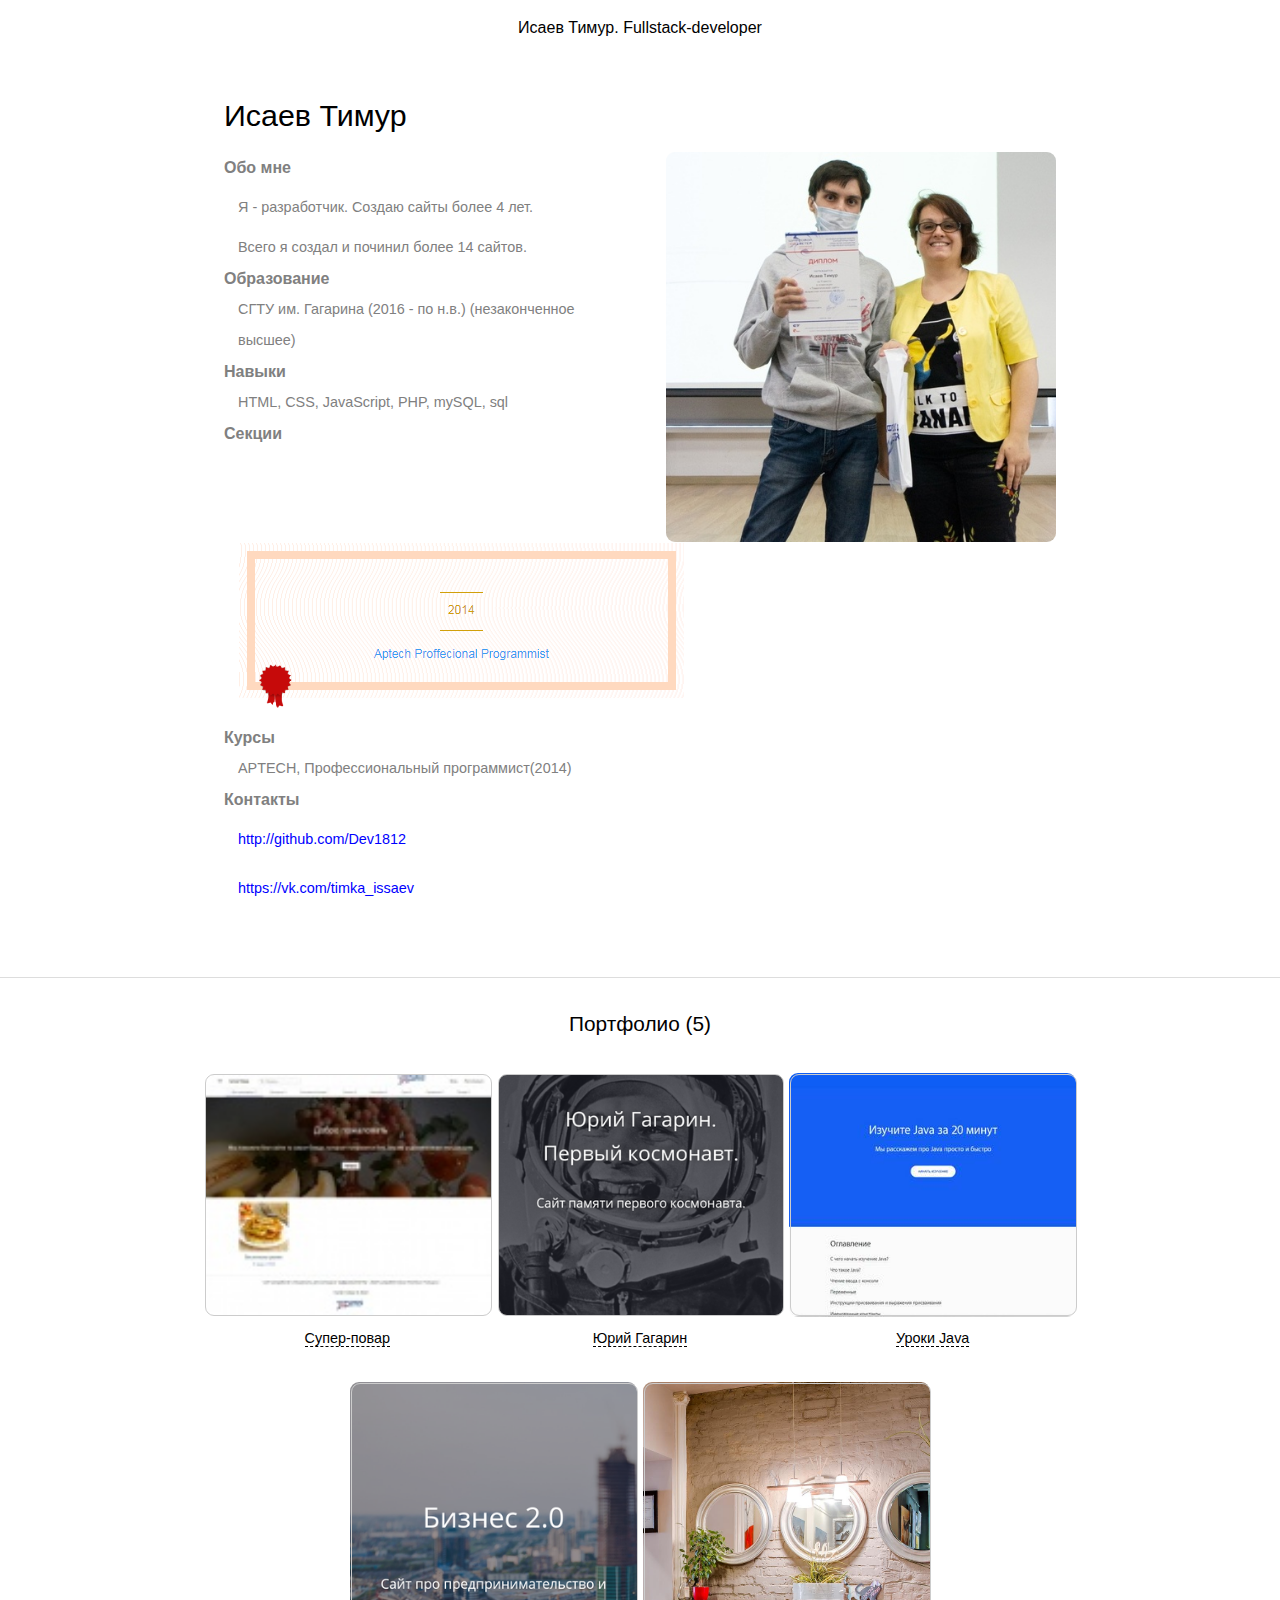
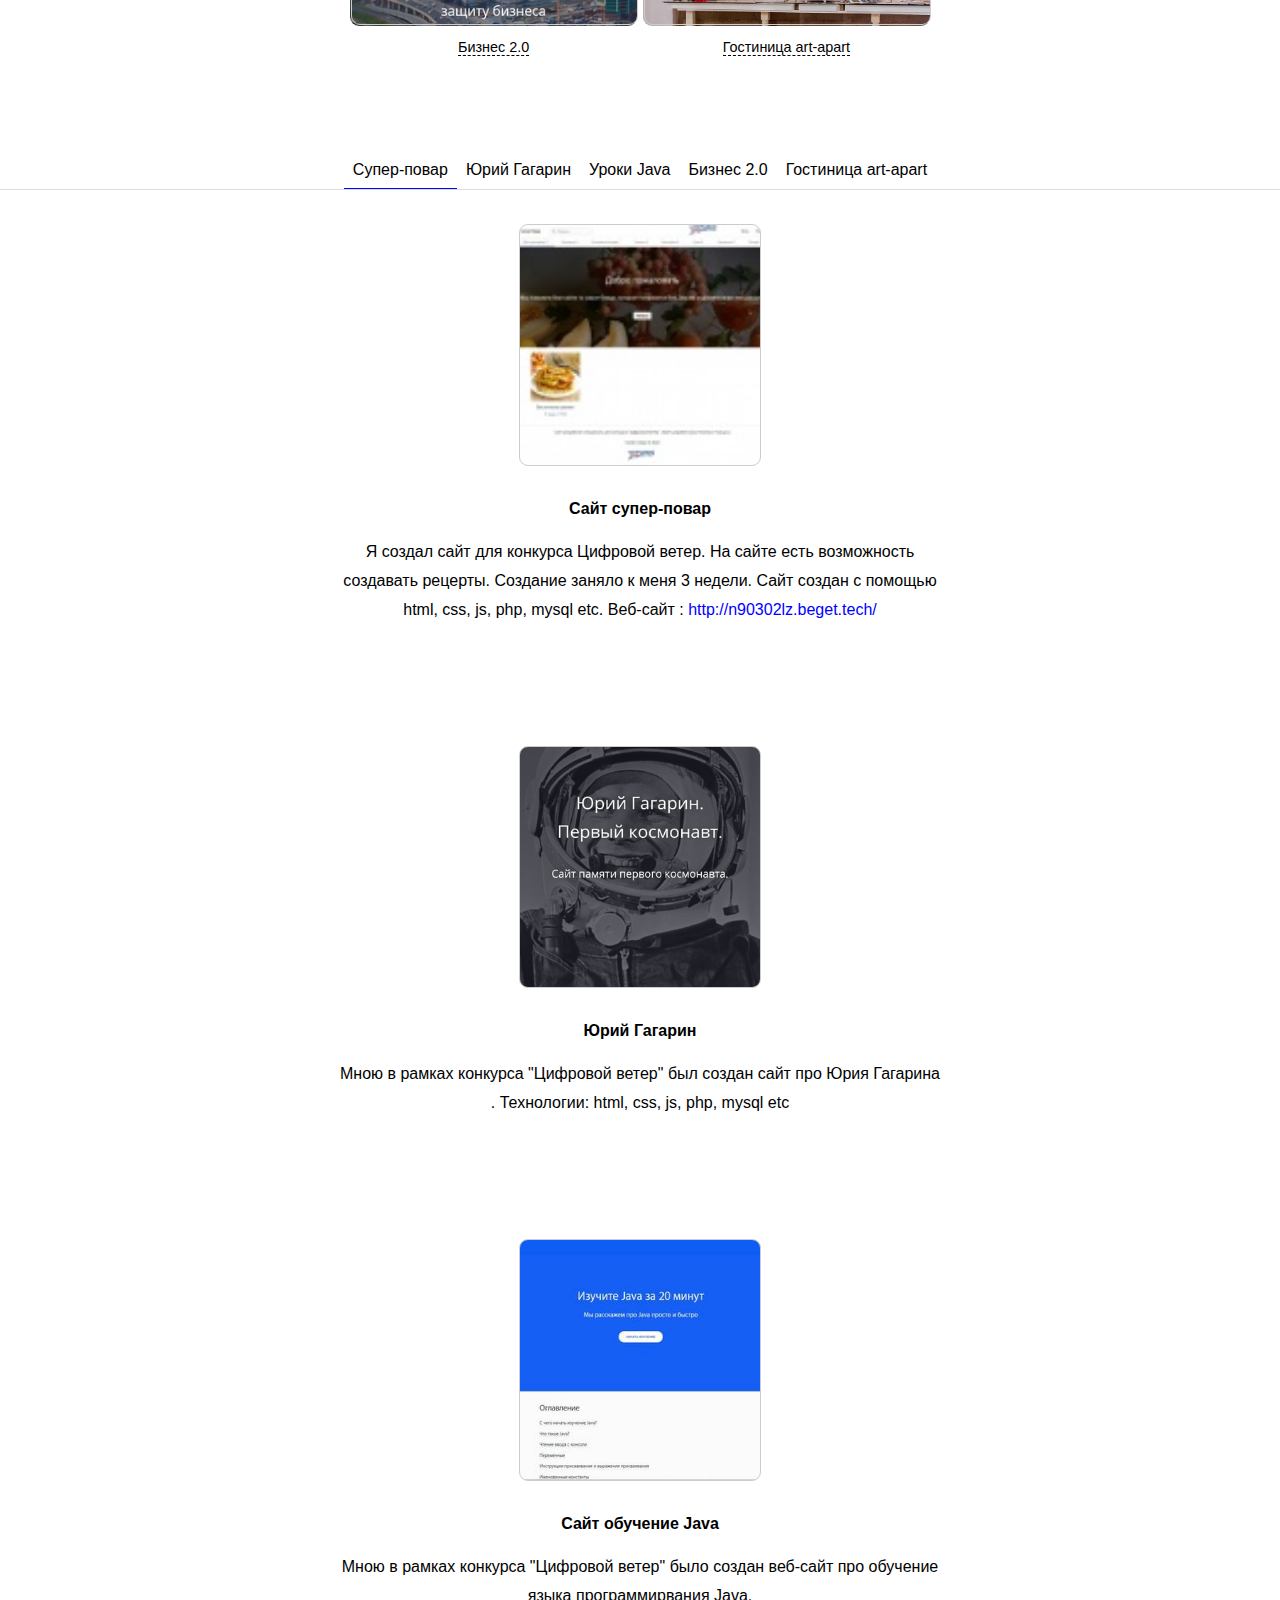
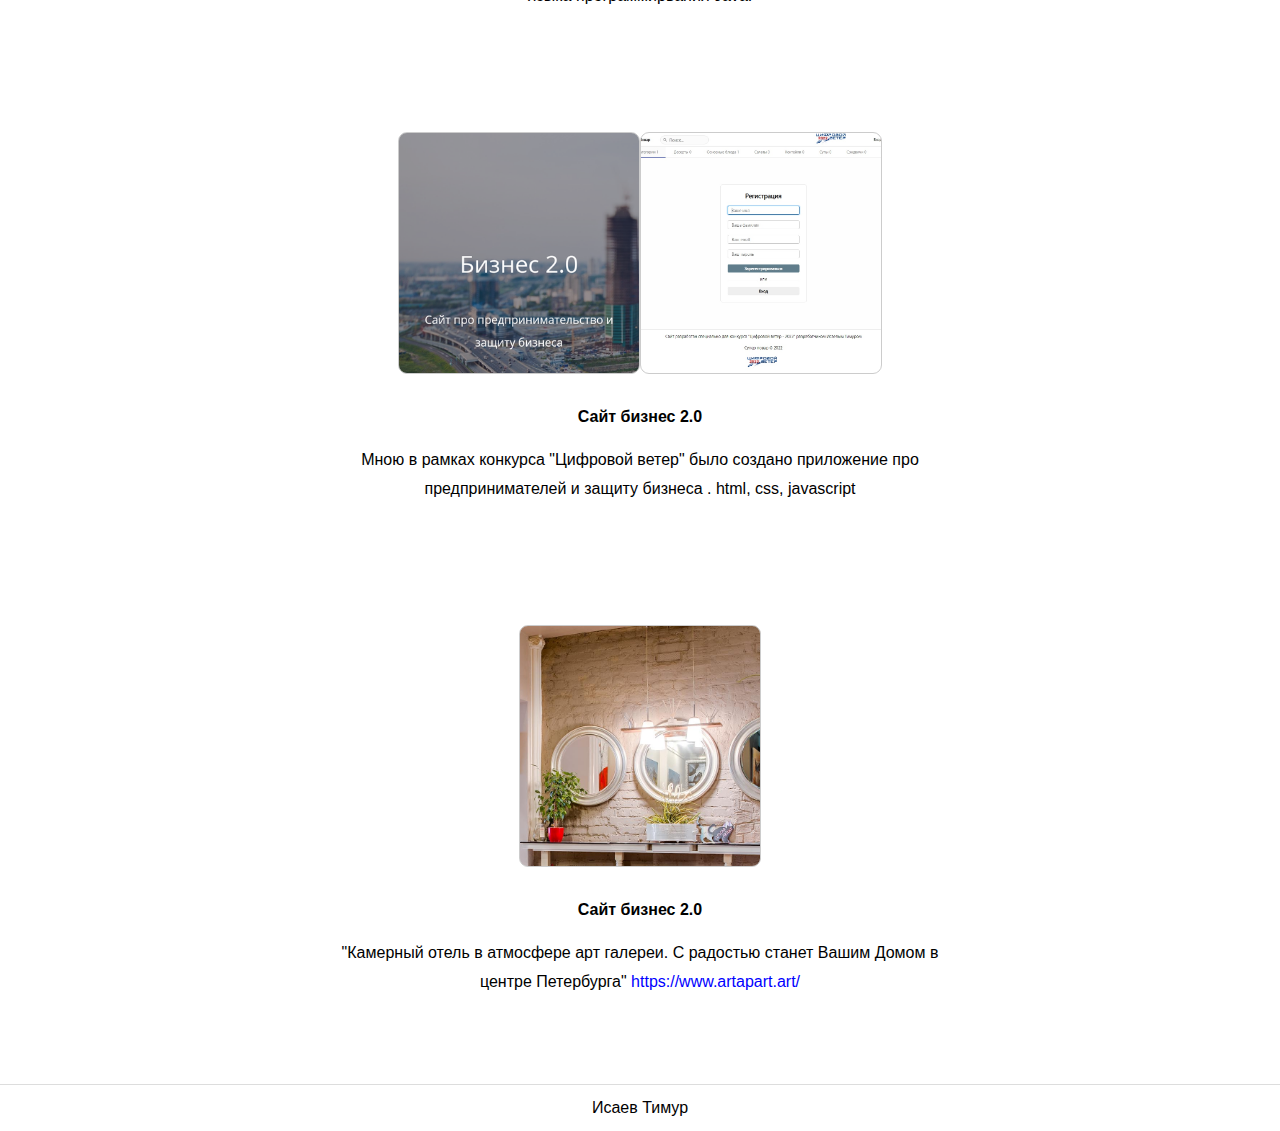
<file: index.html>
<!DOCTYPE html><html><head><meta charset="utf-8"><meta name="viewport" content="width=device-width, initial-scale=1"><title>Тимур Исаев</title><style>html,body{margin:0;font-family:'Roboto',sans-serif;font-size:1em}
.head{text-align:center}
.head-item{display:inline-block;padding:19px 14px;color:#000}
.welcome-layer__title{font-size:1.9em;margin-bottom:19px}
.welcome-layer__text{color:gray}
.big-photo{background-image:url('image/03fPl38into (2).jpg');width:390px;height:390px;background-position:center 0;background-size:cover;border-radius:9px;float:right;margin-left:45px}
.welcome-layer__wrapper{line-height:31px}
.lazy_photo{background-size:cover;background-position:center;background-repeat:no-repeat;border-radius:9px;width:100%;height:240px;border:1px solid #CCC}
.portfolio-container__block{width:32%;display:inline-block;padding:3px;cursor:pointer}
.portfolio-container__image:hover{box-shadow:0 0 24px #626262;transition:all .14s ease}
.portfolio-container{border-top:1px solid #DDD;margin:64px auto;text-align:center}
.portfolio-container__title{margin-top:12px;margin-bottom:29px;text-align:center}
.portfolio-container__title_text{border-bottom:1px dashed #000;color:#000}
.portfolio-container__image_wrap{padding:11px;padding:1px;background-size:cover;background-position:center;border-radius:9px}
.portfolio-container__title_text{font-size:.9em}
.portfolio-container__title_v2{margin-bottom:34px;margin-top:34px;font-size:1.3em}
.welcome-layer___wrap{width:65%;margin:0 auto}
@media (max-width: 425px) {
.big-photo{width:100%!important;margin-bottom:16px!important}
.welcome-layer___wrap{width:100%!important;margin:0 4px}
.portfolio-container__block{width:100%!important}
.welcome-layer__title{text-align:center}
.head-item{display:inline-block!important;padding:20px 14px!important}
.welcome-layer__text{padding:6px 24px!important}
.work-block__image{width:100%!important}
.work-block{width:100%!important}
.nav{display:none}
.work-body{padding:7px 22px!important}
.aptech-photo{width:100%!important}
}
.line_2{padding:9px 0}
a{color:#000;text-decoration:none}
.portfolio-container__wrap1{width:70%;margin:0 auto}
.nav{border-bottom:1px solid #DDD;text-align:center;background-color:#FFF;transition:all .924s ease}
.nav__link{display:inline-block;padding:9px;cursor:pointer}
.nav__link:hover{color:#000}
.nav__link_active{border-bottom:1px solid blue}
.footer{text-align:center;padding:14px 0;border-top:1px solid #DDD}
.work-block{width:47%;margin:0 auto 54px;padding:34px 0;text-align:center;line-height:29px}
.work-block__image{width:240px;margin-right:34px;margin:0 auto;display:inline-block}
.work-title{font-weight:bold;margin-top:19px;margin-bottom:14px;color:#000;}
.nav_sticky{position:fixed;top:0;left:0;right:0;box-shadow:0 0 9px #ebebeb;}
.nav_sticky .nav__link{padding:14px 19px;}
.work-body{color:#000}
.text{margin-left:14px;font-size:.9em}
.text1{ font-weight:bold;}
.text2{ margin-left:14px;font-size:.9em}</style><script>var current_item_showen=1; function onNavClick(item_id) { document.getElementById('nav_item_'+current_item_showen).classList.remove('nav__link_active'); document.getElementById('nav_item_'+item_id).classList.add('nav__link_active'); current_item_showen=item_id;
}
window.onscroll = function() { if(window.pageYOffset > 1357) {	document.getElementById('nav').classList.add('nav_sticky'); } else {	document.getElementById('nav').classList.remove('nav_sticky'); }
};</script></head><body><div id="wrap1"><div class="head"><div class="head-wrap"><div class="head-left"><a class="head-item">Исаев Тимур. Fullstack-developer</a></div><div class="head-right"><a class="head-item"></a></div></div></div><div class="content"><div><div class="welcome-layer"><div class="welcome-layer__about_text"><div class="welcome-layer___wrap"><div class="welcome-layer__title">Исаев Тимур</div><div class="welcome-layer__text"><div class="photo-gl-wrap"><div class="big-photo"></div><div style></div><div class="welcome-layer__wrapper"><div><div class="text1">Обо мне</div><div class="text2"><div class="line_2">Я - разработчик. Создаю сайты более 4 лет.</div><div class="line">Всего я создал и починил более 14 сайтов.</div></div></div><div><div style="font-weight:bold;">Образование</div><div class="text">СГТУ им. Гагарина (2016 - по н.в.) (незаконченное высшее)</div></div><div><div style="font-weight:bold;">Навыки</div><div class="text">HTML, CSS, JavaScript, PHP, mySQL, sql</div></div><div><div style="font-weight:bold;">Секции</div><div style="margin-left:14px;font-size:.9em"><img src="image/aptech.png" class="aptech-photo"></div></div><div><div style="font-weight:bold;">Курсы</div><div class="text">APTECH, Профессиональный программист(2014)</div></div><div><div style="font-weight:bold;">Контакты</div><div class="text"><div class="line_2"><a href="http://github.com/Dev1812" style="color:blue">http://github.com/Dev1812</a></div><div class="line_2"><a href="https://vk.com/timka_issaev" style="color:blue">https://vk.com/timka_issaev</a></div></div></div></div></div></div></div></div></div></div><div class="portfolio-container"><div class="portfolio-container__wrap1"><div class="portfolio-container__wrap"><div class="portfolio-container__title_v2">Портфолио (5)</div><a href="#work_1"><div class="portfolio-container__block"><div class="portfolio-container__image_wrap"><div class="portfolio-container__image lazy_photo" style="background-image:url('image/04e26fa8bfc55b5a010f289e1d499ea1.jpg');"></div></div><div class="portfolio-container__title"><span class="portfolio-container__title_text">Супер-повар</span></div></div></a><a href="#work_2"><div class="portfolio-container__block"><div class="portfolio-container__image_wrap"><div class="portfolio-container__image lazy_photo" style="background-image:url('image/499455782.png');"></div></div><div class="portfolio-container__title"><span class="portfolio-container__title_text">Юрий Гагарин</span></div></div></a><a href="#work_3"><div class="portfolio-container__block"><div class="portfolio-container__image_wrap" style=" background-image:url('image/546417671.jpg');"><div class="portfolio-container__image lazy_photo"></div></div><div class="portfolio-container__title"><span class="portfolio-container__title_text">Уроки Java</span></div></div></a><a href="#work_4"><div class="portfolio-container__block"><div class="portfolio-container__image_wrap" style=" background-image:url('image/499456018.png');"><div class="portfolio-container__image lazy_photo"></div></div><div class="portfolio-container__title"><span class="portfolio-container__title_text">Бизнес 2.0</span></div></div></a><a href="#work_5"><div class="portfolio-container__block"><div class="portfolio-container__image_wrap" style=" background-image:url('image/hall1.jpg');"><div class="portfolio-container__image lazy_photo"></div></div><div class="portfolio-container__title"><span class="portfolio-container__title_text">Гостиница art-apart</span></div></div></a></div></div></div><div><div class="work-container"><div class="nav" id="nav"><div><a class="nav__link nav__link_active" id="nav_item_1" href="#work_1" onClick="onNavClick(1);">Супер-повар</a><a class="nav__link" href="#work_2" id="nav_item_2" onClick="onNavClick(2);">Юрий Гагарин</a><a class="nav__link" href="#work_3" id="nav_item_3" onClick="onNavClick(3);">Уроки Java</a><a class="nav__link" href="#work_4" id="nav_item_4" onClick="onNavClick(4);">Бизнес 2.0</a><a class="nav__link" href="#work_5" id="nav_item_5" onClick="onNavClick(5);">Гостиница art-apart</a></div></div><a id="work_1"><div class="work-block"><div class="portfolio-container__image lazy_photo work-block__image" style="background-image:url('image/04e26fa8bfc55b5a010f289e1d499ea1.jpg');"></div><div class="work-title">Сайт супер-повар</div><div class="work-body">Я создал сайт для конкурса Цифровой ветер. На сайте есть возможность создавать рецерты. Создание заняло к меня 3 недели. Сайт создан с помощью html, css, js, php, mysql etc. Веб-сайт : <a href="http://n90302lz.beget.tech/" style="color:blue">http://n90302lz.beget.tech/</a></div></div></a><a id="work_2"><div class="work-block"><div class="portfolio-container__image lazy_photo work-block__image" style=" background-image:url('image/499455782.png');"></div><div class="work-title">Юрий Гагарин</div><div class="work-body">Мною в рамках конкурса "Цифровой ветер" был создан сайт про Юрия Гагарина . Технологии: html, css, js, php, mysql etc</div></div></a><a id="work_3"><div class="work-block"><div class="portfolio-container__image lazy_photo work-block__image" style="background-image:url('image/546417671.jpg');;"></div><div class="work-title">Сайт обучение Java</div><div class="work-body">Мною в рамках конкурса "Цифровой ветер" было создан веб-сайт про обучение языка программирвания Java.</div></div></a><a id="work_4"><div class="work-block"><div class="portfolio-container__image lazy_photo work-block__image" style="background-image:url('image/499456018.png');"></div><div class="portfolio-container__image lazy_photo work-block__image" style="background-image:url('image/96ef9aad697f4cc89a58e92651123610.jpg');"></div><div class="work-title">Сайт бизнес 2.0</div><div class="work-body">Мною в рамках конкурса "Цифровой ветер" было создано приложение про предпринимателей и защиту бизнеса . html, css, javascript</div></div></a><a id="work_5"><div class="work-block"><div class="portfolio-container__image lazy_photo work-block__image" style=" background-image:url('image/hall1.jpg');;"></div><div class="work-title">Сайт бизнес 2.0</div><div class="work-body">"Камерный отель в атмосфере арт галереи. С радостью станет Вашим Домом в центре Петербурга"<a style="color:blue" href=" https://www.artapart.art/"> https://www.artapart.art/</a></div></div></a></div></div></div></div><div class="footer">Исаев Тимур</div></div></body></html>
</file>
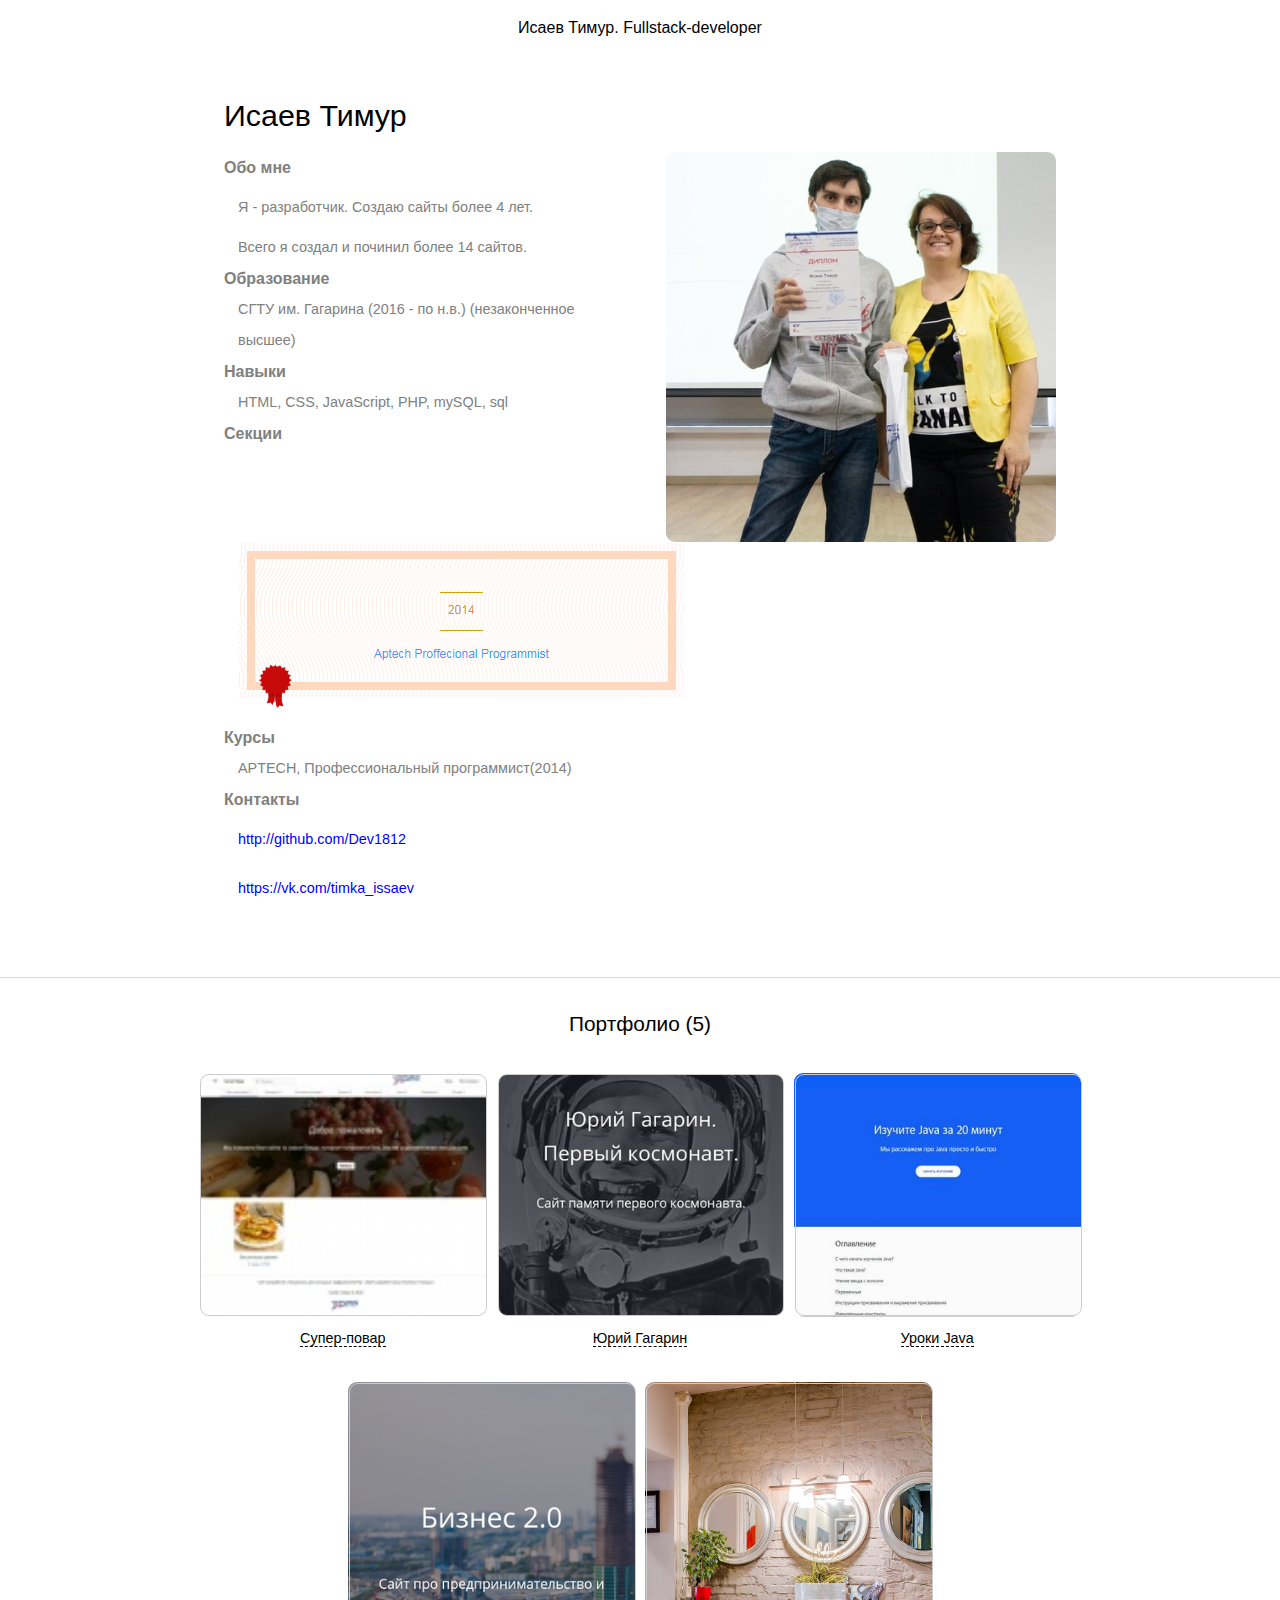
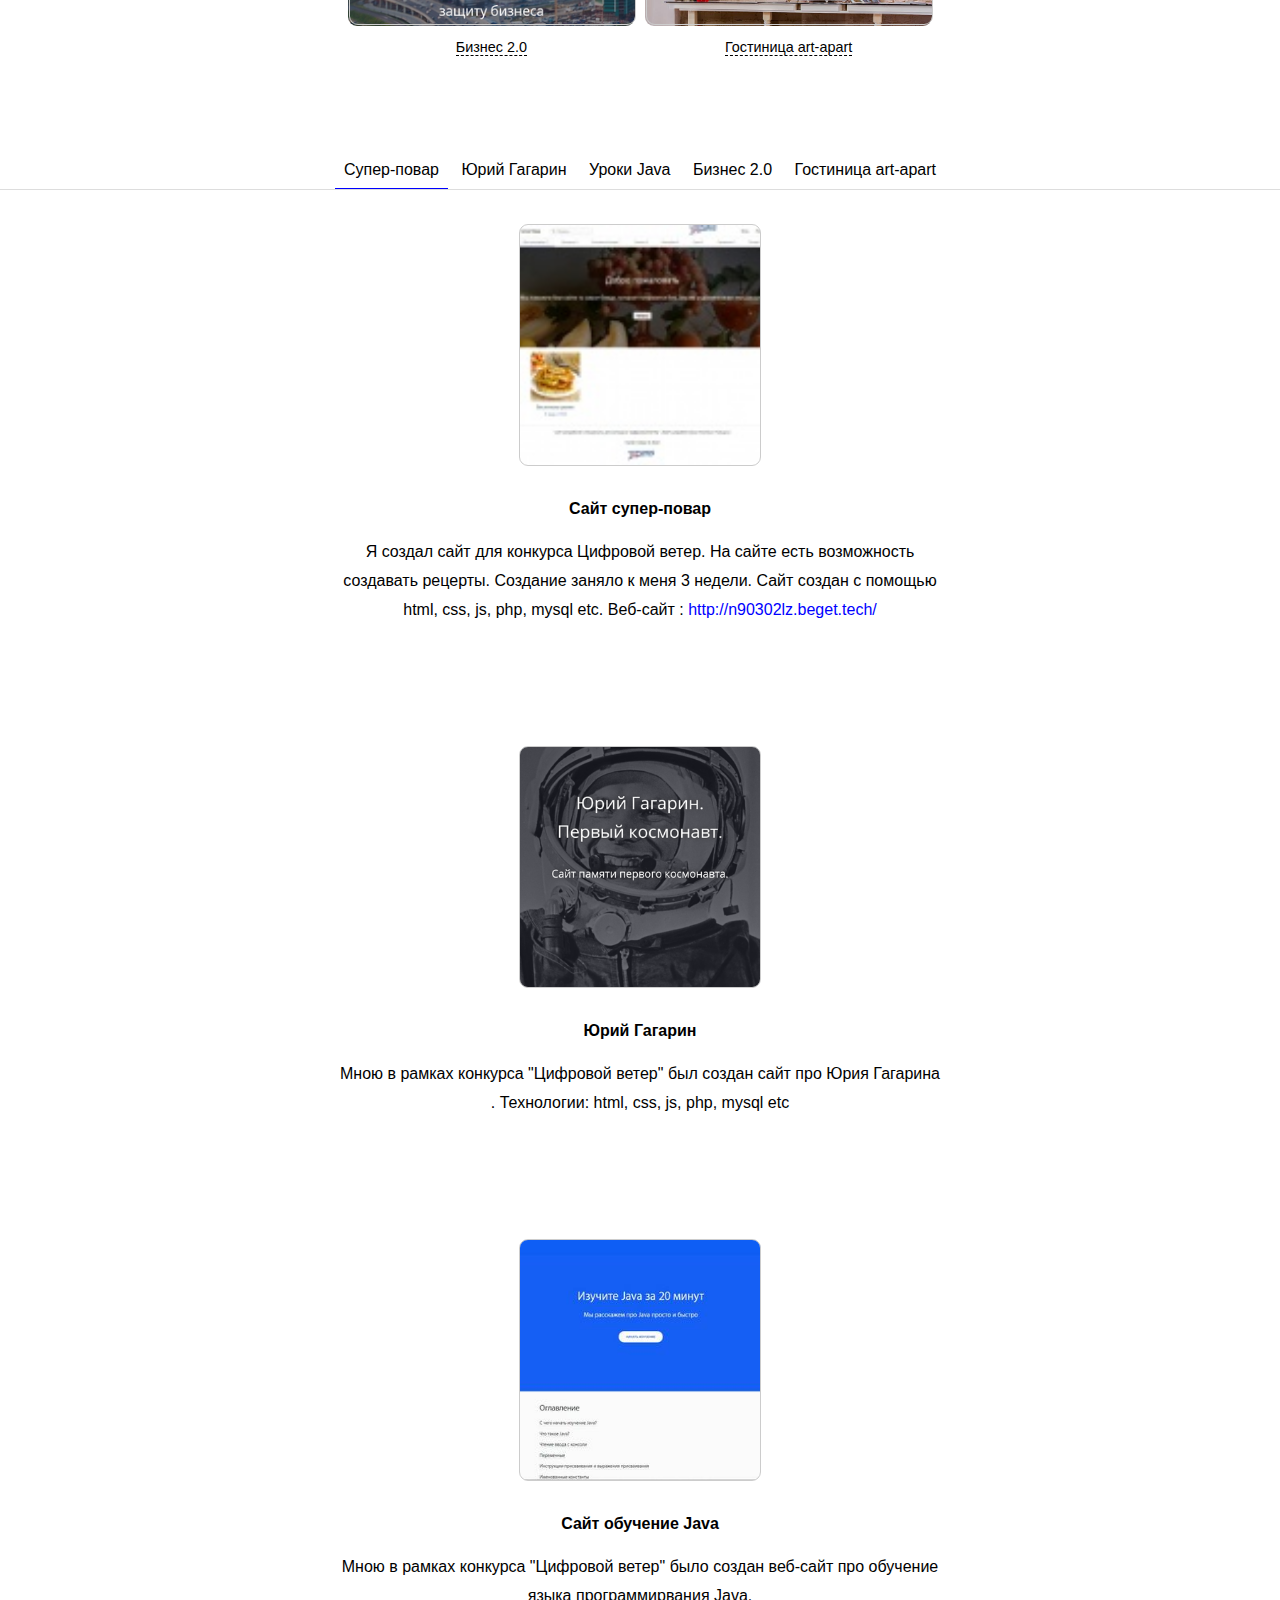
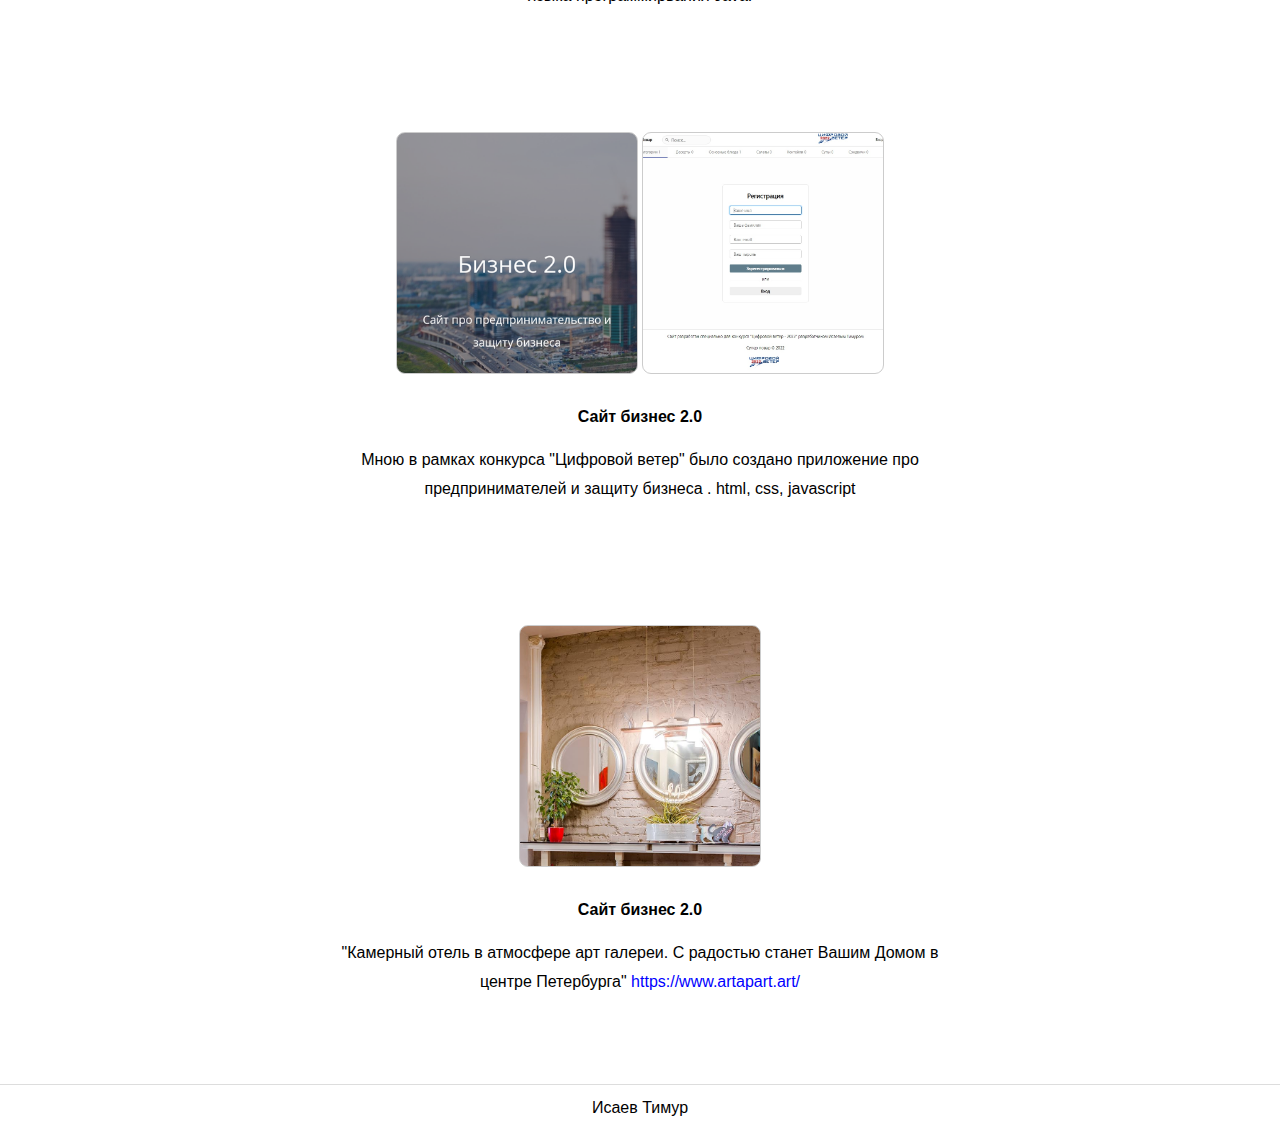
<file: index-old.html>
<!DOCTYPE html>
<html>
<head>
	<meta charset="utf-8">
	<meta name="viewport" content="width=device-width, initial-scale=1">
	<title>Тимур Исаев</title>
	<style>html,body{margin:0;font-family:'Roboto',sans-serif;font-size:1em}
.head{text-align:center}
.head-item{display:inline-block;padding:19px 14px;color:#000}
.welcome-layer__title{font-size:1.9em;margin-bottom:19px}
.welcome-layer__text{color:gray}
.big-photo{background-image:url('image/03fPl38into (2).jpg');width:390px;height:390px;background-position:center 0;background-size:cover;border-radius:9px;float:right;margin-left:45px}
.welcome-layer__wrapper{line-height:31px}
.lazy_photo{background-size:cover;background-position:center;background-repeat:no-repeat;border-radius:9px;width:100%;height:240px;border:1px solid #CCC}
.portfolio-container__block{width:32%;display:inline-block;padding:3px;cursor:pointer}
.portfolio-container__image:hover{box-shadow:0 0 24px #626262;transition:all .14s ease}
.portfolio-container{border-top:1px solid #DDD;margin:64px auto;text-align:center}
.portfolio-container__title{margin-top:12px;margin-bottom:29px;text-align:center}
.portfolio-container__title_text{border-bottom:1px dashed #000;color:#000}
.portfolio-container__image_wrap{padding:11px;padding:1px;background-size:cover;background-position:center;border-radius:9px}
.portfolio-container__title_text{font-size:.9em}
.portfolio-container__title_v2{margin-bottom:34px;margin-top:34px;font-size:1.3em}
.welcome-layer___wrap{width:65%;margin:0 auto}
@media (max-width: 425px) {
.big-photo{width:100%!important;margin-bottom:16px!important}
.welcome-layer___wrap{width:100%!important;margin:0 4px}
.portfolio-container__block{width:100%!important}
.welcome-layer__title{text-align:center}
.head-item{display:inline-block!important;padding:20px 14px!important}
.welcome-layer__text{padding:6px 24px!important}
.work-block__image{width:100%!important}
.work-block{width:100%!important}
.nav{display:none}

.work-body{padding:7px 22px!important}
.aptech-photo{width:100%!important}
}
.line_2{padding:9px 0}
a{color:#000;text-decoration:none}
.portfolio-container__wrap1{width:70%;margin:0 auto}
.nav{border-bottom:1px solid #DDD;text-align:center;background-color:#FFF;transition:all .924s ease}
.nav__link{display:inline-block;padding:9px;cursor:pointer}
.nav__link:hover{color:#000}
.nav__link_active{border-bottom:1px solid blue}
.footer{text-align:center;padding:14px 0;border-top:1px solid #DDD}
.work-block{width:47%;margin:0 auto 54px;padding:34px 0;text-align:center;line-height:29px}
.work-block__image{width:240px;margin-right:34px;margin:0 auto;display:inline-block}
.work-title{font-weight:bold;margin-top:19px;margin-bottom:14px;color:#000;}
.nav_sticky{position:fixed;top:0;left:0;right:0;box-shadow:0 0 9px #ebebeb;}
.nav_sticky .nav__link{padding:14px 19px;}
.work-body{color:#000}
.text{margin-left:14px;font-size:.9em}
.text1{  font-weight:bold;}
.text2{ margin-left:14px;font-size:.9em}
</style>

<script>
var current_item_showen=1;
  function onNavClick(item_id) {
  document.getElementById('nav_item_'+current_item_showen).classList.remove('nav__link_active');
  document.getElementById('nav_item_'+item_id).classList.add('nav__link_active');
  current_item_showen=item_id;
}
window.onscroll = function() {
  if(window.pageYOffset > 1357) {
  	document.getElementById('nav').classList.add('nav_sticky');
  } else {
	document.getElementById('nav').classList.remove('nav_sticky');
  }
};
	</script>
</head>
<body>
<div id="wrap1">

<div class="head">
 <div class="head-wrap">

<div class="head-left">
  <a class="head-item">Исаев Тимур. Fullstack-developer</a> 
</div>
<div class="head-right">
  <a class="head-item"></a>
</div>
</div>
</div>



<div class="content">
<div>
<div class="welcome-layer">
<div class="welcome-layer__about_text">
<div class="welcome-layer___wrap">
<div class="welcome-layer__title">Исаев Тимур</div>
<div class="welcome-layer__text">
<div class="photo-gl-wrap">
<div class="big-photo"></div>
<div style></div>

<div class="welcome-layer__wrapper">

<div>
<div class="text1">Обо мне</div>
<div class="text2">

<div class="line_2">Я - разработчик. Создаю сайты более 4 лет.</div>


<div class="line">Всего я создал и починил более 14 сайтов.</div>

</div>


</div>
<div>
  <div style="font-weight:bold;">Образование</div>
  <div class="text">СГТУ им. Гагарина (2016 - по н.в.) (незаконченное высшее)</div>
</div>

<div>
  <div style="font-weight:bold;">Навыки</div>
  <div class="text">HTML, CSS, JavaScript, PHP, mySQL, sql</div>
</div>

<div>
  <div style="font-weight:bold;">Секции</div>
  <div style="margin-left:14px;font-size:.9em"><img src="image/aptech.png" class="aptech-photo"></div>
</div>



<div>
  <div style="font-weight:bold;">Курсы</div>
  <div class="text">APTECH, Профессиональный программист(2014)</div>
</div>

<div>
  <div style="font-weight:bold;">Контакты</div>
  <div class="text">
    <div class="line_2"><a href="http://github.com/Dev1812" style="color:blue">http://github.com/Dev1812</a></div>
    <div class="line_2"><a href="https://vk.com/timka_issaev" style="color:blue">https://vk.com/timka_issaev</a></div>
  </div>
</div>

</div>
</div>
</div>



</div>
</div>
</div>
</div>

<div class="portfolio-container">
<div class="portfolio-container__wrap1">
<div class="portfolio-container__wrap">

<div class="portfolio-container__title_v2">Портфолио (5)</div>

<a href="#work_1">
<div class="portfolio-container__block">
<div class="portfolio-container__image_wrap">
<div class="portfolio-container__image lazy_photo" style="background-image:url('image/04e26fa8bfc55b5a010f289e1d499ea1.jpg');"></div></div>
<div class="portfolio-container__title"><span class="portfolio-container__title_text">Супер-повар</span></div>
</div></a>


<a href="#work_2">
<div class="portfolio-container__block">
<div class="portfolio-container__image_wrap">
<div class="portfolio-container__image lazy_photo" style="background-image:url('image/499455782.png');"></div></div>
<div class="portfolio-container__title"><span class="portfolio-container__title_text">Юрий Гагарин</span></div>
</div>
</a>

<a href="#work_3">
<div class="portfolio-container__block">
<div class="portfolio-container__image_wrap" style="
    background-image:url('image/546417671.jpg');">
<div class="portfolio-container__image lazy_photo"></div></div>
<div class="portfolio-container__title"><span class="portfolio-container__title_text">Уроки Java</span></div>
</div>

</a>
<a href="#work_4">

<div class="portfolio-container__block">
<div class="portfolio-container__image_wrap" style="
    background-image:url('image/499456018.png');">
<div class="portfolio-container__image lazy_photo"></div></div>
<div class="portfolio-container__title"><span class="portfolio-container__title_text">Бизнес 2.0</span></div>
</div>


</a>
<a href="#work_5">

<div class="portfolio-container__block">
<div class="portfolio-container__image_wrap" style="
    background-image:url('image/hall1.jpg');">
<div class="portfolio-container__image lazy_photo"></div></div>
<div class="portfolio-container__title"><span class="portfolio-container__title_text">Гостиница art-apart</span></div>
</div>

</a>



</div>

</div>
</div>











<div>

<div class="work-container">

<div class="nav" id="nav">

<div>
<a class="nav__link nav__link_active"  id="nav_item_1" href="#work_1" onClick="onNavClick(1);">Супер-повар</a>
<a class="nav__link" href="#work_2"  id="nav_item_2" onClick="onNavClick(2);">Юрий Гагарин</a>
<a class="nav__link" href="#work_3"  id="nav_item_3" onClick="onNavClick(3);">Уроки Java</a>
<a class="nav__link" href="#work_4"  id="nav_item_4" onClick="onNavClick(4);">Бизнес 2.0</a>
<a class="nav__link" href="#work_5" id="nav_item_5" onClick="onNavClick(5);">Гостиница art-apart</a>
</div>

</div>


<a id="work_1">
<div class="work-block">
	<div class="portfolio-container__image lazy_photo work-block__image" style="background-image:url('image/04e26fa8bfc55b5a010f289e1d499ea1.jpg');"></div>
	<div class="work-title">Сайт супер-повар</div>
	<div class="work-body">
Я создал сайт для конкурса Цифровой ветер. На сайте есть возможность создавать рецерты. Создание заняло к меня 3 недели. Сайт создан с помощью html, css, js, php, mysql etc. Веб-сайт : <a href="http://n90302lz.beget.tech/" style="color:blue">http://n90302lz.beget.tech/</a>	</div>
</div>
</a>


<a id="work_2">
<div class="work-block">
	<div class="portfolio-container__image lazy_photo work-block__image" style="
    
    background-image:url('image/499455782.png');"></div>
	<div class="work-title">Юрий Гагарин</div>
	<div class="work-body">Мною в рамках конкурса "Цифровой ветер" был создан сайт про Юрия Гагарина . Технологии: html, css, js, php, mysql etc
	</div>
</div>
</a>


<a id="work_3">

<div class="work-block">
	<div class="portfolio-container__image lazy_photo work-block__image" style="background-image:url('image/546417671.jpg');;"></div>
	<div class="work-title">Сайт обучение Java</div>
	<div class="work-body">


Мною в рамках конкурса "Цифровой ветер" было создан веб-сайт про обучение языка программирвания Java.

	</div>

</div>
</a>



<a id="work_4">
<div class="work-block">
	<div class="portfolio-container__image lazy_photo work-block__image" style="background-image:url('image/499456018.png');"></div>
	<div class="portfolio-container__image lazy_photo work-block__image" style="background-image:url('image/96ef9aad697f4cc89a58e92651123610.jpg');"></div>

	<div class="work-title">Сайт бизнес 2.0</div>
	<div class="work-body">

Мною в рамках конкурса "Цифровой ветер" было создано приложение про предпринимателей и защиту бизнеса . html, css, javascript


</div>
</div>
</a>






<a id="work_5">
<div class="work-block">
	<div class="portfolio-container__image lazy_photo work-block__image" style="
    

    background-image:url('image/hall1.jpg');;"></div>
	<div class="work-title">Сайт бизнес 2.0</div>
	<div class="work-body">
"Камерный отель в атмосфере арт галереи. С радостью станет Вашим Домом в центре Петербурга"<a style="color:blue" href=" https://www.artapart.art/"> https://www.artapart.art/</a>	</div>
</div>

</a>










</div>

</div>

</div>




</div>
<div class="footer">

Исаев Тимур
</div>

</div>
</body>
</html>
</file>
